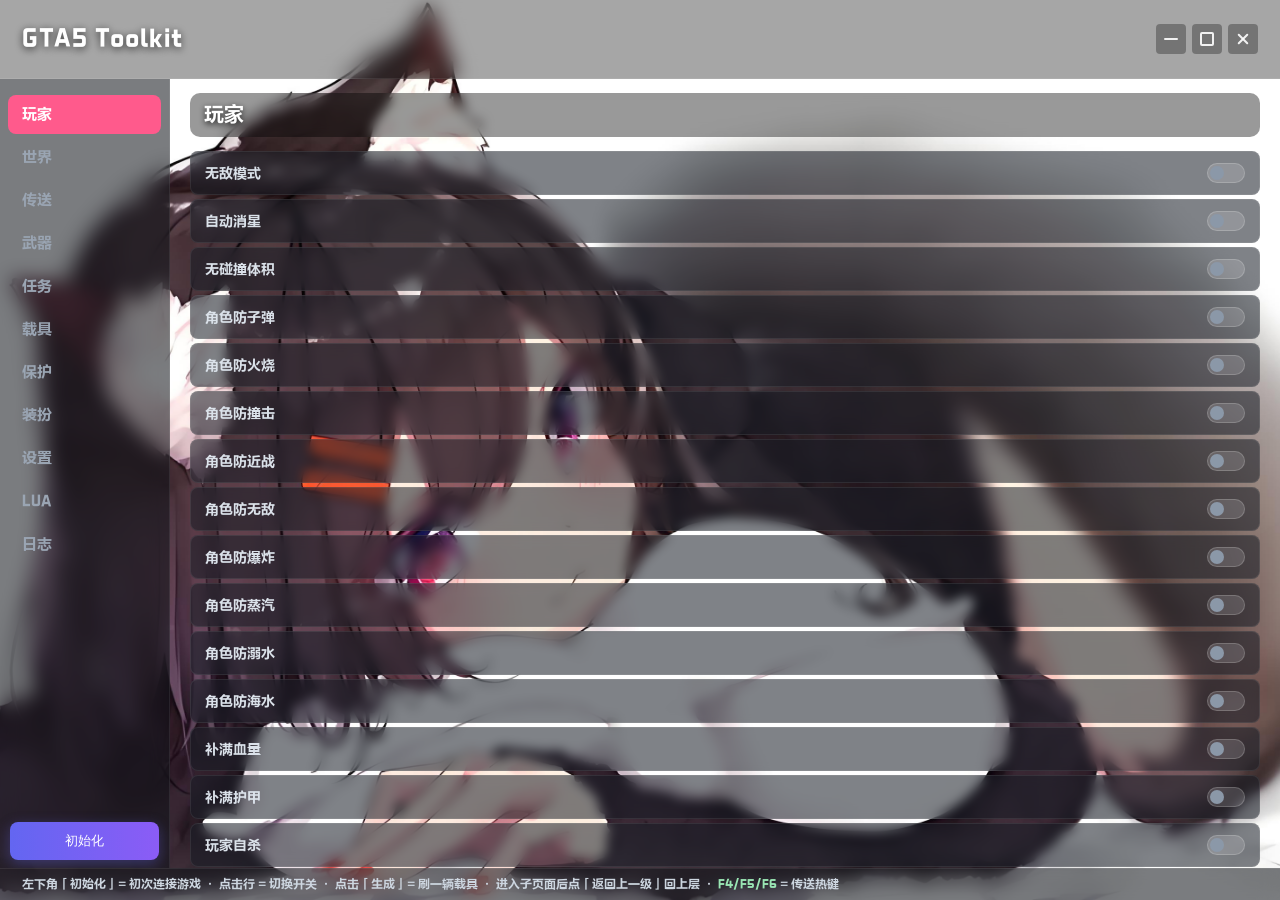
<file: index.html>
<!DOCTYPE html>
<html lang="zh-CN">
<head>
<meta charset="UTF-8">
<meta name="viewport" content="width=device-width, initial-scale=1.0">
<title>GTA5 Toolkit</title>
<style>
  /* 自定义字体：exe 同目录 font.ttf 拷入 ui/fonts/，作为 UI 主字体 */
  @font-face {
    font-family: "GTAFont";
    src: url('fonts/font.ttf') format('truetype');
    font-weight: normal;
    font-style: normal;
  }

  * { margin:0; padding:0; box-sizing:border-box; }

  /* 滚动条（WebView2 Launcher 款式：3px 细条 + 半透明白 thumb） */
  ::-webkit-scrollbar { width:3px; }
  ::-webkit-scrollbar-track { background:transparent; }
  ::-webkit-scrollbar-thumb { background:rgba(255,255,255,.15); border-radius:2px; }
  ::-webkit-scrollbar-thumb:hover { background:rgba(255,255,255,.30); }

  body {
    font-family:"GTAFont";
    background:#0d1117 url('img/bg.jpeg') center/cover no-repeat fixed;
    color:#e6edf3;
    height:100vh; overflow:hidden; user-select:none;
  }
  .app { display:flex; flex-direction:column; height:100vh; }

  /* 顶栏横幅：半透明玻璃条，透出背后的猫娘背景图 */
  .banner {
    position:relative;
    padding:24px 22px; font-size:24px; font-weight:700; letter-spacing:1px;
    background:rgba(0,0,0,.35);
    backdrop-filter:blur(10px);
    color:#fff; text-shadow:0 2px 8px rgba(0,0,0,.7);
    display:flex; align-items:center; gap:12px;
    overflow:hidden;
    border-bottom:1px solid rgba(255,255,255,.08);
  }
  .banner small { font-size:12px; font-weight:400; opacity:.9; letter-spacing:0; }

  /* 顶栏拖拽区（WebView2 原生 app-region：可拖动，按钮区 no-drag） */
  .banner { -webkit-app-region: drag; }
  .banner button, .window-controls { -webkit-app-region: no-drag; }

  /* 窗口控制按钮组（复刻 WebView2 Launcher） */
  .window-controls { display:flex; align-items:center; gap:6px; margin-left:auto; }
  .window-btn {
    width:30px; height:30px; background:rgba(0,0,0,.3); border:none; cursor:pointer;
    transition:.2s; display:flex; align-items:center; justify-content:center;
    color:rgba(255,255,255,.9); border-radius:4px; font-size:0;
  }
  .window-btn:hover { background:rgba(0,0,0,.5); }
  .window-btn.close:hover { background:#e81123; color:#fff; }
  /* 最小化 */
  .window-btn.minimize i { display:inline-block; width:14px; height:2px; background:currentColor; border-radius:1px; }
  /* 最大化 */
  .window-btn.maximize i { display:inline-block; width:14px; height:14px; border:2px solid currentColor; border-radius:2px; }
  /* 关闭 */
  .window-btn.close i { display:inline-block; width:14px; height:14px; position:relative; }
  .window-btn.close i::before, .window-btn.close i::after { content:''; position:absolute; top:50%; left:50%;
    width:14px; height:2px; background:currentColor; border-radius:1px; }
  .window-btn.close i::before { transform:translate(-50%,-50%) rotate(45deg); }
  .window-btn.close i::after { transform:translate(-50%,-50%) rotate(-45deg); }

  /* 主体：左分类 + 右选项 */
  .main { flex:1; display:flex; overflow:hidden; }

  .sidebar {
    width:170px; display:flex; flex-direction:column; background:rgba(13,17,23,.55);
    backdrop-filter:blur(10px);
    border-right:1px solid rgba(255,255,255,.08);
  }
  .sidebar-scroll { flex:1; padding:12px 8px; overflow-y:auto; }
  .cat {
    padding:10px 14px; margin:4px 0; border-radius:8px; cursor:pointer;
    font-size:15px; color:#9aa5b3; transition:.15s;
  }
  .cat:hover { background:#1c2634; color:#e6edf3; }
  .cat.active { background:#ff5a8c; color:#fff; font-weight:600; }

  .panel { flex:1; padding:14px 20px; overflow-y:auto; }
  .panel-title { font-size:20px; color:#fff; margin-bottom:14px; padding:10px 14px;
                 border-radius:10px; background:rgba(0,0,0,.40); backdrop-filter:blur(6px);
                 text-shadow:0 2px 6px rgba(0,0,0,.85); border-bottom:none; }

  /* 载具搜索栏 */
  .search-wrap { margin-bottom:12px; }
  .search-input {
    width:100%; padding:10px 14px; border-radius:8px; font-size:14px;
    background:rgba(0,0,0,.40); backdrop-filter:blur(6px);
    border:1px solid rgba(255,255,255,.14); color:#e6edf3; outline:none; transition:.15s;
  }
  .search-input::placeholder { color:#9aa5b3; }
  .search-input:focus { border-color:#ff5a8c; }

  /* 统一选项行：名字 + 右侧开关，所有行样式完全一致 */
  .option {
    display:flex; align-items:center; justify-content:space-between;
    padding:11px 14px; margin:4px 0; border-radius:8px; cursor:pointer;
    background:rgba(22,28,38,.55); border:1px solid rgba(255,255,255,.08);
    backdrop-filter:blur(6px); transition:.15s;
  }
  .option:hover { background:rgba(30,40,54,.72); border-color:rgba(255,255,255,.16); }
  .option .name { font-size:14px; color:#dbe2ea; }

  /* 返回上一级条 */
  .backbar {
    display:flex; align-items:center; gap:8px;
    padding:9px 14px; margin-bottom:10px; border-radius:8px; cursor:pointer;
    background:rgba(255,255,255,.06); border:1px solid rgba(255,255,255,.10);
    color:#9ae6b4; font-size:13px; transition:.15s;
  }
  .backbar:hover { background:rgba(255,255,255,.12); color:#fff; }

  /* 子菜单入口右箭头 */
  .chev { color:#7a5aff; font-size:16px; font-weight:700; flex:none; }

  /* 生成按钮（每次点击刷一辆） */
  .spawn-btn {
    flex:none; padding:5px 14px; border-radius:6px; font-size:12px; cursor:pointer;
    background:linear-gradient(90deg,#22c55e,#16a34a); color:#fff; border:none; transition:.15s;
  }
  .spawn-btn:hover { filter:brightness(1.1); }

  /* 生成按钮点击反馈动画 */
  .spawn-btn.spawned { animation:spawnPop .45s ease; background:linear-gradient(90deg,#22c55e,#15803d); }
  @keyframes spawnPop {
    0%   { transform:scale(1); }
    40%  { transform:scale(1.18); box-shadow:0 0 14px rgba(34,197,94,.85); }
    70%  { transform:scale(.96); }
    100% { transform:scale(1); }
  }

  /* 开关（iOS 样式） */
  .switch { position:relative; width:38px; height:20px; flex:none; }
  .switch input { display:none; }
  .switch .slider {
    position:absolute; inset:0; border-radius:20px; cursor:pointer;
    background:rgba(255,255,255,.15); border:1px solid rgba(255,255,255,.18);
    transition:.2s;
  }
  .switch .slider::before {
    content:''; position:absolute; width:14px; height:14px; left:2px; top:2px;
    border-radius:50%; background:#8b98a8; transition:.2s;
  }
  .switch input:checked + .slider { background:#22c55e; border-color:#22c55e; }
  .switch input:checked + .slider::before { transform:translateX(18px); background:#fff; }

  /* 底部提示条 */
  .footer { padding:8px 22px; font-size:12px; color:#cdd6e0; background:rgba(13,17,23,.55); backdrop-filter:blur(10px); border-top:1px solid rgba(255,255,255,.08); }
  .footer .cmd { color:#9ae6b4; }

  /* 初始化按钮（侧边栏底部，启动时不再自动初始化，由用户点击触发） */
  .init-btn {
    margin:8px 10px; padding:10px 14px; border-radius:8px; font-size:13px; cursor:pointer;
    background:linear-gradient(90deg,#6366f1,#8b5cf6); color:#fff; border:none; transition:.18s;
    white-space:nowrap; box-shadow:0 4px 14px rgba(99,102,241,.35); flex:none;
  }
  .init-btn:hover { filter:brightness(1.12); }
  .init-btn:active { transform:scale(.96); }
  .init-btn.busy { background:linear-gradient(90deg,#f59e0b,#f97316); animation:initPulse 1.1s ease infinite; }
  .init-btn.ok   { background:linear-gradient(90deg,#22c55e,#16a34a); }
  .init-btn.fail { background:linear-gradient(90deg,#ef4444,#dc2626); }
  @keyframes initPulse {
    0%,100% { box-shadow:0 0 0 0 rgba(245,158,11,.50); }
    50%     { box-shadow:0 0 0 8px rgba(245,158,11,0); }
  }
</style>
</head>
<body>
<div class="app">
  <div class="banner" id="topBar">
    <span class="bt">GTA5 Toolkit</span> <small> </small>
    <div class="window-controls">
      <button class="window-btn minimize" id="minimizeBtn"><i></i></button>
      <button class="window-btn maximize" id="maximizeBtn"><i></i></button>
      <button class="window-btn close" id="closeBtn"><i></i></button>
    </div>
  </div>

  <div class="main">
    <div class="sidebar" id="sidebar">
      <div class="sidebar-scroll" id="sidebarScroll"></div>
      <button class="init-btn" id="initBtn">初始化</button>
    </div>
    <div class="panel" id="panel">
      <div class="panel-title" id="panelTitle">玩家</div>
      <div class="search-wrap" id="searchWrap" style="display:none;">
        <input class="search-input" id="searchInput" placeholder="搜索载具…（支持中文名 / 车型）">
      </div>
      <div id="optionList"></div>
    </div>
  </div>

  <div class="footer">
    左下角「初始化」= 初次连接游戏 · 点击行 = 切换开关 · 点击「生成」= 刷一辆载具 · 进入子页面后点「返回上一级」回上层 · <span class="cmd">F4/F5/F6</span> = 传送热键
  </div>
</div>

<script src="js/vehicles.js"></script>
<script>
// ============ 数据模型（与 C++ MenuItems.h 对齐） ============
// 这里t只用于JS内部判断是否是"子菜单导航"，不显示在界面上
// 循环/执行/开关的区别一律交给 C++ 处理，HTML 只管一个开关
const CATEGORIES = [
  { id:"player", name:"玩家", items:[
    {n:"无敌模式"},{n:"自动消星"},{n:"无碰撞体积"},
    {n:"角色防子弹"},{n:"角色防火烧"},{n:"角色防撞击"},{n:"角色防近战"},
    {n:"角色防无敌"},{n:"角色防爆炸"},{n:"角色防蒸汽"},{n:"角色防溺水"},{n:"角色防海水"},
    {n:"补满血量"},{n:"补满护甲"},{n:"玩家自杀"},{n:"雷达影踪"},{n:"无布娃娃"},{n:"角色隐形"},{n:"消除星星"},
  ]},
  { id:"world", name:"世界", items:[] },
  { id:"teleport", name:"传送", items:[
    {n:"【F4】坐标向前微调"},{n:"【F5】传送至导航点"},{n:"【F6】传送至目标点"},
  ]},
  { id:"weapon", name:"武器", items:[ {n:"无限弹药"} ]},
  { id:"mission", name:"任务", items:[ {n:"跳过任务"} ]},
  { id:"vehicle", name:"载具", items:[
    {n:"载具设置",sub:true},{n:"小型汽车",sub:true},{n:"轿车",sub:true},{n:"SUV",sub:true},{n:"轿跑车",sub:true},
    {n:"肌肉车",sub:true},{n:"经典跑车",sub:true},{n:"跑车",sub:true},{n:"超级跑车",sub:true},
    {n:"摩托车",sub:true},{n:"越野车",sub:true},{n:"工业用车",sub:true},{n:"公共事业用车",sub:true},
    {n:"厢型车",sub:true},{n:"自行车",sub:true},{n:"船",sub:true},{n:"直升机",sub:true},{n:"飞机",sub:true},
    {n:"服务用车",sub:true},{n:"特种车",sub:true},{n:"军用车",sub:true},{n:"商用车",sub:true},
    {n:"火车",sub:true},{n:"开轮式",sub:true},
  ]},
  { id:"protect", name:"保护", items:[ {n:"防弹"} ]},
  { id:"outfit", name:"装扮", items:[ {n:"更换装扮"} ]},
  { id:"setting", name:"设置", items:[ {n:"显示FPS"} ]},
  { id:"lua", name:"LUA", items:[ {n:"LUA脚本"} ]},
  { id:"log", name:"日志", items:[] },
];

// 车型数据从 vehicles.js 加载（由 VehicleHashData.h 自动生成）
// 全局 VEHICLE_DATA：23 分类，每项含 name + vehicles[{n:显示名, m:模型, mods:49项改装}]

const state = {}; // "catId:idx" -> true/false
CATEGORIES.forEach(c => c.items.forEach((it,i)=> state[c.id+":"+i]=false));

let currentCat = 0;
let subPath = null; // {classIdx}
let searchQuery = "";
let scrollStack = []; // 记录进入二级菜单前的滚动位置
const g_logs = [];   // 后端日志数组（「日志」分类显示）

// ============ 渲染 ============
function renderSidebar(){
  const sb=document.getElementById("sidebarScroll"); sb.innerHTML="";
  CATEGORIES.forEach((c,i)=>{
    const d=document.createElement("div");
    d.className="cat"+(i===currentCat?" active":""); d.textContent=c.name;
    d.onclick=()=>{ currentCat=i; subPath=null; scrollStack=[]; renderAll(); scrollPanel(0); };
    sb.appendChild(d);
  });
}

// 生成一个统一开关行
function makeSwitchRow(cat, idx, name){
  const row=document.createElement("div");
  row.className="option";
  const key=cat+":"+idx;
  const on=!!state[key];
  row.innerHTML = '<span class="name">'+name+'</span>'+
    '<label class="switch"><input type="checkbox"'+(on?' checked':'')+'><span class="slider"></span></label>';
  const cb=row.querySelector("input");
  row.onclick=(e)=>{ e.preventDefault(); cb.checked=!cb.checked; state[key]=cb.checked; send("command",{category:cat,option:idx,state:cb.checked}); };
  cb.onchange=()=>{ state[key]=cb.checked; send("command",{category:cat,option:idx,state:cb.checked}); };
  return row;
}

// ---- 模糊匹配：忽略空格/大小写/符号，支持子串+子序列+罗马数字 ----
function normText(s){
  let t=String(s).toLowerCase();
  // 独立罗马数字词 → 数字（mk ii -> mk 2）
  t=t.replace(/(?<![a-z])viii(?![a-z])/g,'8')
     .replace(/(?<![a-z])vii(?![a-z])/g,'7')
     .replace(/(?<![a-z])iii(?![a-z])/g,'3')
     .replace(/(?<![a-z])ii(?![a-z])/g,'2')
     .replace(/(?<![a-z])iv(?![a-z])/g,'4')
     .replace(/(?<![a-z])vi(?![a-z])/g,'6')
     .replace(/(?<![a-z])ix(?![a-z])/g,'9')
     .replace(/(?<![a-z])i(?![a-z])/g,'1')
     .replace(/(?<![a-z])v(?![a-z])/g,'5')
     .replace(/(?<![a-z])x(?![a-z])/g,'10');
  // 去空格/符号，保留数字/字母/中文
  return t.replace(/[^a-z0-9\u4e00-\u9fff]+/g,'');
}
function isSubseq(q,t){
  let i=0;
  for(let j=0;j<t.length && i<q.length;j++){ if(t[j]===q[i]) i++; }
  return i===q.length;
}
function fuzzyMatch(name, model, query){
  const q=normText(query); if(!q) return true;
  const n=normText(name), m=normText(model);
  // 子串（忽略空格/大小写/符号后）
  if (n.includes(q) || m.includes(q)) return true;
  // 子序列容错（仅查询词 >=3 字符时用，避免短词刷屏）
  if (q.length>=3 && (isSubseq(q,n) || isSubseq(q,m))) return true;
  return false;
}

function renderPanel(){
  const cat=CATEGORIES[currentCat];
  const title=document.getElementById("panelTitle");
  const list=document.getElementById("optionList");
  const searchWrap=document.getElementById("searchWrap");
  list.innerHTML="";

  // 搜索栏：仅在「载具」分类顶层显示
  const showSearch = (cat.id==="vehicle" && subPath==null);
  if (searchWrap) searchWrap.style.display = showSearch ? "block" : "none";

  // 子页面显示「返回上一级」
  if (subPath != null){
    const back=document.createElement("div");
    back.className="backbar";
    back.innerHTML='<span>&#8249;</span> 返回上一级';
    back.onclick=()=>{ subPath=null; renderAll(); scrollPanel(scrollStack.length ? scrollStack.pop() : 0); };
    list.appendChild(back);
  }

  // 载具 → 车型列表（每行一个「生成」按钮）
  if (cat.id==="vehicle" && subPath){
    const cls=VEHICLE_DATA[subPath.classIdx];
    if (!cls){
      title.innerHTML="载具设置";
      appendEmpty(list);
      return;
    }
    title.innerHTML=cls.name;
    cls.vehicles.forEach(v=> list.appendChild(makeSpawnRow(v)));
    return;
  }

  title.innerHTML=cat.name;

  // 「日志」分类：实时显示后端日志
  if (cat.id==="log"){
    renderLogs(list);
    return;
  }

  // 载具顶层 + 有搜索词 → 全库模糊搜索结果
  if (showSearch && searchQuery.trim()!==""){
    const q=searchQuery.trim();
    const results=[];
    VEHICLE_DATA.forEach(c=> c.vehicles.forEach(v=>{
      if (fuzzyMatch(v.n, v.m, q))
        results.push({n:v.n, m:v.m, mods:v.mods});
    }));
    if (results.length===0){ appendEmpty(list); return; }
    results.forEach(v=> list.appendChild(makeSpawnRow(v)));
    return;
  }

  if (cat.items.length===0){ appendEmpty(list); return; }

  cat.items.forEach((it,i)=>{
    if (it.sub){
      // 子菜单入口：名字 + 右箭头
      const row=document.createElement("div");
      row.className="option";
      row.innerHTML='<span class="name">'+it.n+'</span><span class="chev">&#8250;</span>';
      row.onclick=(e)=>{ e.preventDefault(); scrollStack.push(getPanelScroll()); const classIdx=i-1; subPath={classIdx}; renderAll(); scrollPanel(0); };
      list.appendChild(row);
    } else {
      list.appendChild( makeSwitchRow(cat.id, i, it.n) );
    }
  });
}

function appendEmpty(list){
  const d=document.createElement("div");
  d.style.color="#8b98a8"; d.style.padding="20px 0";
  d.textContent="（该分类暂无功能项）";
  list.appendChild(d);
}

// 「日志」分类：逐行显示后端日志
function renderLogs(list){
  // 空日志：不显示任何提示，直接留白
  if (g_logs.length===0){ return; }
  const pre=document.createElement("div");
  pre.style.cssText="white-space:pre-wrap; word-break:break-all; font-family:'GTAFont'; font-size:12px; line-height:1.5; color:#9ae6b4; padding:10px; background:rgba(0,0,0,.35); border-radius:8px; border:1px solid rgba(255,255,255,.08);";
  pre.textContent=g_logs.join("\n");
  list.appendChild(pre);
}

// 生成按钮点击反馈：弹出动画 + 变「✓ 已生成」，700ms 后恢复
function spawnFeedback(btn){
  if (btn.dataset.busy) return;
  btn.dataset.busy="1";
  const orig=btn.textContent;
  btn.classList.add("spawned");
  btn.textContent="✓ 已生成";
  setTimeout(()=>{ btn.classList.remove("spawned"); btn.textContent=orig; delete btn.dataset.busy; }, 700);
}

// 生成行（名字 + 生成按钮）；供车型列表和搜索结果复用
function makeSpawnRow(v){
  const row=document.createElement("div");
  row.className="option";
  row.innerHTML='<span class="name">'+v.n+'</span><button class="spawn-btn">生成</button>';
  const btn=row.querySelector(".spawn-btn");
  const fire=(e)=>{ e.preventDefault(); spawnFeedback(btn); send("spawnVehicle",{model:v.m,mods:v.mods}); };
  row.onclick=fire;
  btn.onclick=(e)=>{ e.stopPropagation(); fire(e); };
  return row;
}

function getPanelScroll(){ const p=document.querySelector('.panel'); return p ? p.scrollTop : 0; }
function scrollPanel(top){ const p=document.querySelector('.panel'); if(p) p.scrollTop=top; }

// ============ 窗口控制按钮 + 顶栏拖拽（复刻 WebView2 Launcher） ============
['minimizeBtn','maximizeBtn','closeBtn'].forEach(id=>{
  const btn=document.getElementById(id);
  if (!btn) return;
  btn.addEventListener('click', ()=>{
    const action = id==='minimizeBtn' ? 'minimize' : (id==='maximizeBtn' ? 'maximize' : 'close');
    send('windowControl', { action });
  });
});

const topBar=document.getElementById('topBar');
if (topBar){
  topBar.addEventListener('mousedown', (e)=>{
    if (e.button!==0) return;
    if (e.target.closest('button')) return;  // 按钮不触发拖拽
    send('windowControl', { action:'move' });
    e.preventDefault();
  });
  topBar.addEventListener('dblclick', (e)=>{
    if (e.target.closest('button')) return;
    send('windowControl', { action:'maximize' });  // C++ maximize 自带切换
    e.preventDefault();
  });
}

function renderAll(){ renderSidebar(); renderPanel(); }

// ============ WebView2 桥接 ============
function send(cmd, payload){
  const msg={ cmd, payload };
  if (window.chrome && window.chrome.webview && window.chrome.webview.postMessage){
    window.chrome.webview.postMessage(JSON.stringify(msg));
  } else {
    console.log("[bridge]", JSON.stringify(msg));
  }
}

// ============ 初始化按钮 ============
// 原 C++ 是启动就自动初始化；现在改成由用户点击触发，点击后向后端发 {cmd:"init"}
let initState = "idle";  // idle | init | ok | fail
const initBtn = document.getElementById("initBtn");
function setInitBtn(label, cls){
  if (!initBtn) return;
  initBtn.textContent = label;
  initBtn.className = "init-btn" + (cls ? " "+cls : "");
}
function doInit(){
  if (initState === "init") return;  // 防止重复触发
  initState = "init";
  setInitBtn("初始化中…", "busy");
  send("init", {});
  // 真正等待后端 initResult；若超时仍未收到回应，兜底为失败（不乐观抢答成成功）
  setTimeout(()=>{
    if (initState === "init"){ initState = "fail"; setInitBtn("初始化失败", "fail"); }
  }, 5000);
}
if (initBtn) initBtn.addEventListener("click", doInit);

// 监听后端下发的初始化结果（后端写完 initResult 后生效）
function onBackendMessage(raw){
  let msg;
  try{
    if (typeof raw === "string") msg = JSON.parse(raw);
    else if (raw && raw.data != null) msg = typeof raw.data === "string" ? JSON.parse(raw.data) : raw.data;
    else msg = raw;
  }catch(err){ return; }
  if (msg && msg.cmd === "initResult"){
    const ok = !!(msg.payload && msg.payload.ok);
    initState = ok ? "ok" : "fail";
    setInitBtn(ok ? "✓ 已初始化" : "初始化失败", ok ? "ok" : "fail");
  }
  if (msg && msg.cmd === "log"){
    const text = (msg.payload && msg.payload.text) || "";
    g_logs.push(text);
    // 当前在「日志」分类时实时刷新，否则切到日志分类时一次性显示
    if (CATEGORIES[currentCat] && CATEGORIES[currentCat].id === "log"){
      const list=document.getElementById("optionList");
      if (list) renderLogs(list);
    }
  }
}
if (window.chrome && window.chrome.webview && window.chrome.webview.addEventListener){
  window.chrome.webview.addEventListener("message", onBackendMessage);
}
// 纯浏览器预览/调试：允许通过 window.postMessage 模拟后端消息（生产 WebView2 不受影响）
window.addEventListener("message", (e)=>onBackendMessage(e.data));

// 搜索框输入 → 实时过滤
const searchInput=document.getElementById("searchInput");
if (searchInput){
  searchInput.addEventListener("input", ()=>{ searchQuery=searchInput.value; renderPanel(); scrollPanel(0); });
}

renderAll();
console.log("[ui ready] GTA5 Toolkit HTML UI");
</script>
</body>
</html>
</file>
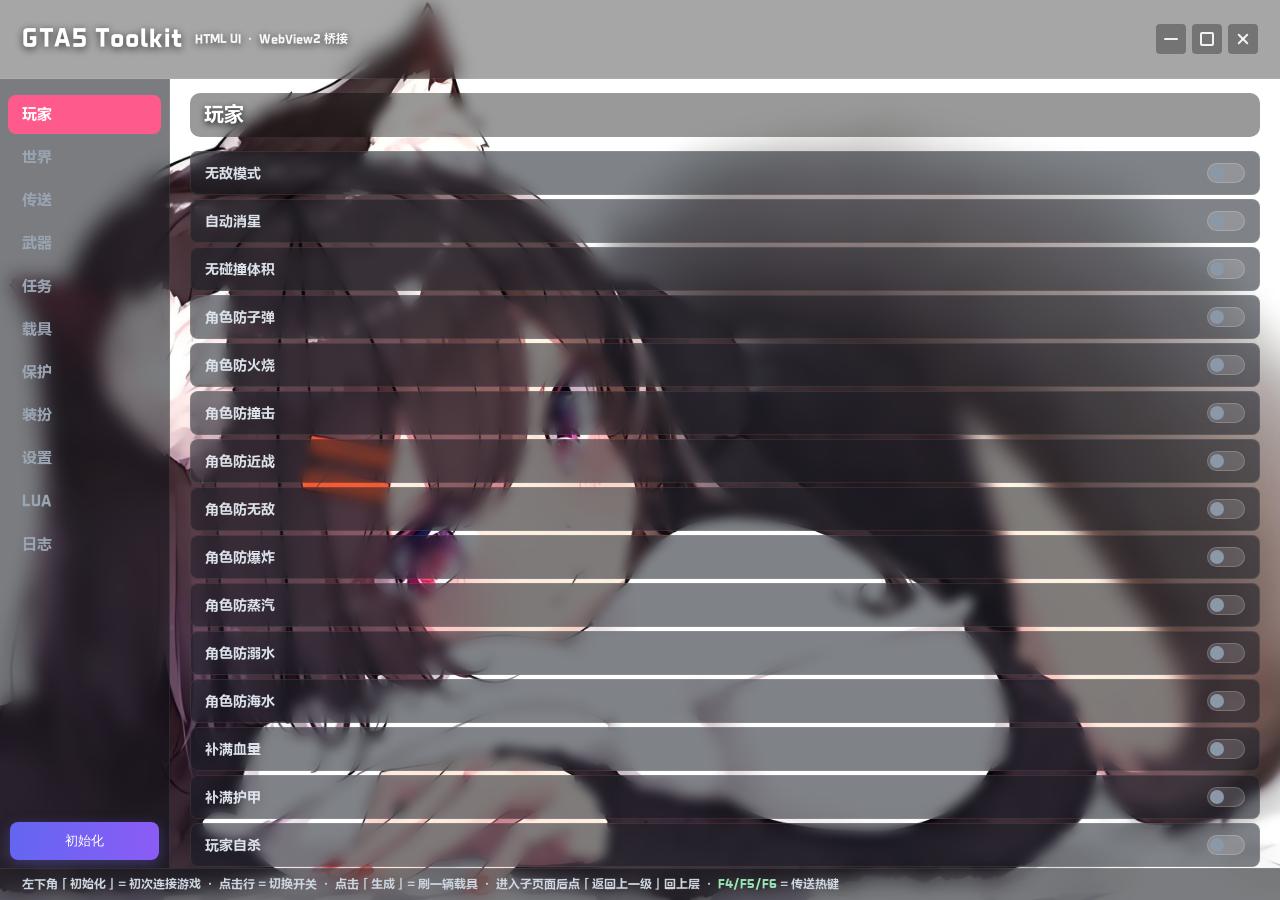
<file: menu.html>
<!DOCTYPE html>
<html lang="zh-CN">
<head>
<meta charset="UTF-8">
<meta name="viewport" content="width=device-width, initial-scale=1.0">
<title>GTA5 Toolkit</title>
<style>
  /* 自定义字体：exe 同目录 font.ttf 拷入 ui/fonts/，作为 UI 主字体 */
  @font-face {
    font-family: "GTAFont";
    src: url('fonts/font.ttf') format('truetype');
    font-weight: normal;
    font-style: normal;
  }

  * { margin:0; padding:0; box-sizing:border-box; }

  /* 滚动条（WebView2 Launcher 款式：3px 细条 + 半透明白 thumb） */
  ::-webkit-scrollbar { width:3px; }
  ::-webkit-scrollbar-track { background:transparent; }
  ::-webkit-scrollbar-thumb { background:rgba(255,255,255,.15); border-radius:2px; }
  ::-webkit-scrollbar-thumb:hover { background:rgba(255,255,255,.30); }

  body {
    font-family:"GTAFont", "Microsoft YaHei", "Segoe UI", sans-serif;
    background:#0d1117 url('img/bg.jpeg') center/cover no-repeat fixed;
    color:#e6edf3;
    height:100vh; overflow:hidden; user-select:none;
  }
  .app { display:flex; flex-direction:column; height:100vh; }

  /* 顶栏横幅：半透明玻璃条，透出背后的猫娘背景图 */
  .banner {
    position:relative;
    padding:24px 22px; font-size:24px; font-weight:700; letter-spacing:1px;
    background:rgba(0,0,0,.35);
    backdrop-filter:blur(10px);
    color:#fff; text-shadow:0 2px 8px rgba(0,0,0,.7);
    display:flex; align-items:center; gap:12px;
    overflow:hidden;
    border-bottom:1px solid rgba(255,255,255,.08);
  }
  .banner small { font-size:12px; font-weight:400; opacity:.9; letter-spacing:0; }

  /* 顶栏拖拽区（WebView2 原生 app-region：可拖动，按钮区 no-drag） */
  .banner { -webkit-app-region: drag; }
  .banner button, .window-controls { -webkit-app-region: no-drag; }

  /* 窗口控制按钮组（复刻 WebView2 Launcher） */
  .window-controls { display:flex; align-items:center; gap:6px; margin-left:auto; }
  .window-btn {
    width:30px; height:30px; background:rgba(0,0,0,.3); border:none; cursor:pointer;
    transition:.2s; display:flex; align-items:center; justify-content:center;
    color:rgba(255,255,255,.9); border-radius:4px; font-size:0;
  }
  .window-btn:hover { background:rgba(0,0,0,.5); }
  .window-btn.close:hover { background:#e81123; color:#fff; }
  /* 最小化 */
  .window-btn.minimize i { display:inline-block; width:14px; height:2px; background:currentColor; border-radius:1px; }
  /* 最大化 */
  .window-btn.maximize i { display:inline-block; width:14px; height:14px; border:2px solid currentColor; border-radius:2px; }
  /* 关闭 */
  .window-btn.close i { display:inline-block; width:14px; height:14px; position:relative; }
  .window-btn.close i::before, .window-btn.close i::after { content:''; position:absolute; top:50%; left:50%;
    width:14px; height:2px; background:currentColor; border-radius:1px; }
  .window-btn.close i::before { transform:translate(-50%,-50%) rotate(45deg); }
  .window-btn.close i::after { transform:translate(-50%,-50%) rotate(-45deg); }

  /* 主体：左分类 + 右选项 */
  .main { flex:1; display:flex; overflow:hidden; }

  .sidebar {
    width:170px; display:flex; flex-direction:column; background:rgba(13,17,23,.55);
    backdrop-filter:blur(10px);
    border-right:1px solid rgba(255,255,255,.08);
  }
  .sidebar-scroll { flex:1; padding:12px 8px; overflow-y:auto; }
  .cat {
    padding:10px 14px; margin:4px 0; border-radius:8px; cursor:pointer;
    font-size:15px; color:#9aa5b3; transition:.15s;
  }
  .cat:hover { background:#1c2634; color:#e6edf3; }
  .cat.active { background:#ff5a8c; color:#fff; font-weight:600; }

  .panel { flex:1; padding:14px 20px; overflow-y:auto; }
  .panel-title { font-size:20px; color:#fff; margin-bottom:14px; padding:10px 14px;
                 border-radius:10px; background:rgba(0,0,0,.40); backdrop-filter:blur(6px);
                 text-shadow:0 2px 6px rgba(0,0,0,.85); border-bottom:none; }

  /* 载具搜索栏 */
  .search-wrap { margin-bottom:12px; }
  .search-input {
    width:100%; padding:10px 14px; border-radius:8px; font-size:14px;
    background:rgba(0,0,0,.40); backdrop-filter:blur(6px);
    border:1px solid rgba(255,255,255,.14); color:#e6edf3; outline:none; transition:.15s;
  }
  .search-input::placeholder { color:#9aa5b3; }
  .search-input:focus { border-color:#ff5a8c; }

  /* 统一选项行：名字 + 右侧开关，所有行样式完全一致 */
  .option {
    display:flex; align-items:center; justify-content:space-between;
    padding:11px 14px; margin:4px 0; border-radius:8px; cursor:pointer;
    background:rgba(22,28,38,.55); border:1px solid rgba(255,255,255,.08);
    backdrop-filter:blur(6px); transition:.15s;
  }
  .option:hover { background:rgba(30,40,54,.72); border-color:rgba(255,255,255,.16); }
  .option .name { font-size:14px; color:#dbe2ea; }

  /* 返回上一级条 */
  .backbar {
    display:flex; align-items:center; gap:8px;
    padding:9px 14px; margin-bottom:10px; border-radius:8px; cursor:pointer;
    background:rgba(255,255,255,.06); border:1px solid rgba(255,255,255,.10);
    color:#9ae6b4; font-size:13px; transition:.15s;
  }
  .backbar:hover { background:rgba(255,255,255,.12); color:#fff; }

  /* 子菜单入口右箭头 */
  .chev { color:#7a5aff; font-size:16px; font-weight:700; flex:none; }

  /* 生成按钮（每次点击刷一辆） */
  .spawn-btn {
    flex:none; padding:5px 14px; border-radius:6px; font-size:12px; cursor:pointer;
    background:linear-gradient(90deg,#22c55e,#16a34a); color:#fff; border:none; transition:.15s;
  }
  .spawn-btn:hover { filter:brightness(1.1); }

  /* 生成按钮点击反馈动画 */
  .spawn-btn.spawned { animation:spawnPop .45s ease; background:linear-gradient(90deg,#22c55e,#15803d); }
  @keyframes spawnPop {
    0%   { transform:scale(1); }
    40%  { transform:scale(1.18); box-shadow:0 0 14px rgba(34,197,94,.85); }
    70%  { transform:scale(.96); }
    100% { transform:scale(1); }
  }

  /* 开关（iOS 样式） */
  .switch { position:relative; width:38px; height:20px; flex:none; }
  .switch input { display:none; }
  .switch .slider {
    position:absolute; inset:0; border-radius:20px; cursor:pointer;
    background:rgba(255,255,255,.15); border:1px solid rgba(255,255,255,.18);
    transition:.2s;
  }
  .switch .slider::before {
    content:''; position:absolute; width:14px; height:14px; left:2px; top:2px;
    border-radius:50%; background:#8b98a8; transition:.2s;
  }
  .switch input:checked + .slider { background:#22c55e; border-color:#22c55e; }
  .switch input:checked + .slider::before { transform:translateX(18px); background:#fff; }

  /* 底部提示条 */
  .footer { padding:8px 22px; font-size:12px; color:#cdd6e0; background:rgba(13,17,23,.55); backdrop-filter:blur(10px); border-top:1px solid rgba(255,255,255,.08); }
  .footer .cmd { color:#9ae6b4; }

  /* 初始化按钮（侧边栏底部，启动时不再自动初始化，由用户点击触发） */
  .init-btn {
    margin:8px 10px; padding:10px 14px; border-radius:8px; font-size:13px; cursor:pointer;
    background:linear-gradient(90deg,#6366f1,#8b5cf6); color:#fff; border:none; transition:.18s;
    white-space:nowrap; box-shadow:0 4px 14px rgba(99,102,241,.35); flex:none;
  }
  .init-btn:hover { filter:brightness(1.12); }
  .init-btn:active { transform:scale(.96); }
  .init-btn.busy { background:linear-gradient(90deg,#f59e0b,#f97316); animation:initPulse 1.1s ease infinite; }
  .init-btn.ok   { background:linear-gradient(90deg,#22c55e,#16a34a); }
  .init-btn.fail { background:linear-gradient(90deg,#ef4444,#dc2626); }
  @keyframes initPulse {
    0%,100% { box-shadow:0 0 0 0 rgba(245,158,11,.50); }
    50%     { box-shadow:0 0 0 8px rgba(245,158,11,0); }
  }
</style>
</head>
<body>
<div class="app">
  <div class="banner" id="topBar">
    <span class="bt">GTA5 Toolkit</span> <small>HTML UI · WebView2 桥接</small>
    <div class="window-controls">
      <button class="window-btn minimize" id="minimizeBtn"><i></i></button>
      <button class="window-btn maximize" id="maximizeBtn"><i></i></button>
      <button class="window-btn close" id="closeBtn"><i></i></button>
    </div>
  </div>

  <div class="main">
    <div class="sidebar" id="sidebar">
      <div class="sidebar-scroll" id="sidebarScroll"></div>
      <button class="init-btn" id="initBtn">初始化</button>
    </div>
    <div class="panel" id="panel">
      <div class="panel-title" id="panelTitle">玩家</div>
      <div class="search-wrap" id="searchWrap" style="display:none;">
        <input class="search-input" id="searchInput" placeholder="搜索载具…（支持中文名 / 车型）">
      </div>
      <div id="optionList"></div>
    </div>
  </div>

  <div class="footer">
    左下角「初始化」= 初次连接游戏 · 点击行 = 切换开关 · 点击「生成」= 刷一辆载具 · 进入子页面后点「返回上一级」回上层 · <span class="cmd">F4/F5/F6</span> = 传送热键
  </div>
</div>

<script src="js/vehicles.js"></script>
<script>
// ============ 数据模型（与 C++ MenuItems.h 对齐） ============
// 这里t只用于JS内部判断是否是"子菜单导航"，不显示在界面上
// 循环/执行/开关的区别一律交给 C++ 处理，HTML 只管一个开关
const CATEGORIES = [
  { id:"player", name:"玩家", items:[
    {n:"无敌模式"},{n:"自动消星"},{n:"无碰撞体积"},
    {n:"角色防子弹"},{n:"角色防火烧"},{n:"角色防撞击"},{n:"角色防近战"},
    {n:"角色防无敌"},{n:"角色防爆炸"},{n:"角色防蒸汽"},{n:"角色防溺水"},{n:"角色防海水"},
    {n:"补满血量"},{n:"补满护甲"},{n:"玩家自杀"},{n:"雷达影踪"},{n:"无布娃娃"},{n:"角色隐形"},{n:"消除星星"},
  ]},
  { id:"world", name:"世界", items:[] },
  { id:"teleport", name:"传送", items:[
    {n:"【F4】坐标向前微调"},{n:"【F5】传送至导航点"},{n:"【F6】传送至目标点"},
  ]},
  { id:"weapon", name:"武器", items:[ {n:"无限弹药"} ]},
  { id:"mission", name:"任务", items:[ {n:"跳过任务"} ]},
  { id:"vehicle", name:"载具", items:[
    {n:"载具设置",sub:true},{n:"小型汽车",sub:true},{n:"轿车",sub:true},{n:"SUV",sub:true},{n:"轿跑车",sub:true},
    {n:"肌肉车",sub:true},{n:"经典跑车",sub:true},{n:"跑车",sub:true},{n:"超级跑车",sub:true},
    {n:"摩托车",sub:true},{n:"越野车",sub:true},{n:"工业用车",sub:true},{n:"公共事业用车",sub:true},
    {n:"厢型车",sub:true},{n:"自行车",sub:true},{n:"船",sub:true},{n:"直升机",sub:true},{n:"飞机",sub:true},
    {n:"服务用车",sub:true},{n:"特种车",sub:true},{n:"军用车",sub:true},{n:"商用车",sub:true},
    {n:"火车",sub:true},{n:"开轮式",sub:true},
  ]},
  { id:"protect", name:"保护", items:[ {n:"防弹"} ]},
  { id:"outfit", name:"装扮", items:[ {n:"更换装扮"} ]},
  { id:"setting", name:"设置", items:[ {n:"显示FPS"} ]},
  { id:"lua", name:"LUA", items:[ {n:"LUA脚本"} ]},
  { id:"log", name:"日志", items:[] },
];

// 车型数据从 vehicles.js 加载（由 VehicleHashData.h 自动生成）
// 全局 VEHICLE_DATA：23 分类，每项含 name + vehicles[{n:显示名, m:模型, mods:49项改装}]

const state = {}; // "catId:idx" -> true/false
CATEGORIES.forEach(c => c.items.forEach((it,i)=> state[c.id+":"+i]=false));

let currentCat = 0;
let subPath = null; // {classIdx}
let searchQuery = "";
let scrollStack = []; // 记录进入二级菜单前的滚动位置
const g_logs = [];   // 后端日志数组（「日志」分类显示）

// ============ 渲染 ============
function renderSidebar(){
  const sb=document.getElementById("sidebarScroll"); sb.innerHTML="";
  CATEGORIES.forEach((c,i)=>{
    const d=document.createElement("div");
    d.className="cat"+(i===currentCat?" active":""); d.textContent=c.name;
    d.onclick=()=>{ currentCat=i; subPath=null; scrollStack=[]; renderAll(); scrollPanel(0); };
    sb.appendChild(d);
  });
}

// 生成一个统一开关行
function makeSwitchRow(cat, idx, name){
  const row=document.createElement("div");
  row.className="option";
  const key=cat+":"+idx;
  const on=!!state[key];
  row.innerHTML = '<span class="name">'+name+'</span>'+
    '<label class="switch"><input type="checkbox"'+(on?' checked':'')+'><span class="slider"></span></label>';
  const cb=row.querySelector("input");
  row.onclick=(e)=>{ e.preventDefault(); cb.checked=!cb.checked; state[key]=cb.checked; send("command",{category:cat,option:idx,state:cb.checked}); };
  cb.onchange=()=>{ state[key]=cb.checked; send("command",{category:cat,option:idx,state:cb.checked}); };
  return row;
}

// ---- 模糊匹配：忽略空格/大小写/符号，支持子串+子序列+罗马数字 ----
function normText(s){
  let t=String(s).toLowerCase();
  // 独立罗马数字词 → 数字（mk ii -> mk 2）
  t=t.replace(/(?<![a-z])viii(?![a-z])/g,'8')
     .replace(/(?<![a-z])vii(?![a-z])/g,'7')
     .replace(/(?<![a-z])iii(?![a-z])/g,'3')
     .replace(/(?<![a-z])ii(?![a-z])/g,'2')
     .replace(/(?<![a-z])iv(?![a-z])/g,'4')
     .replace(/(?<![a-z])vi(?![a-z])/g,'6')
     .replace(/(?<![a-z])ix(?![a-z])/g,'9')
     .replace(/(?<![a-z])i(?![a-z])/g,'1')
     .replace(/(?<![a-z])v(?![a-z])/g,'5')
     .replace(/(?<![a-z])x(?![a-z])/g,'10');
  // 去空格/符号，保留数字/字母/中文
  return t.replace(/[^a-z0-9\u4e00-\u9fff]+/g,'');
}
function isSubseq(q,t){
  let i=0;
  for(let j=0;j<t.length && i<q.length;j++){ if(t[j]===q[i]) i++; }
  return i===q.length;
}
function fuzzyMatch(name, model, query){
  const q=normText(query); if(!q) return true;
  const n=normText(name), m=normText(model);
  // 子串（忽略空格/大小写/符号后）
  if (n.includes(q) || m.includes(q)) return true;
  // 子序列容错（仅查询词 >=3 字符时用，避免短词刷屏）
  if (q.length>=3 && (isSubseq(q,n) || isSubseq(q,m))) return true;
  return false;
}

function renderPanel(){
  const cat=CATEGORIES[currentCat];
  const title=document.getElementById("panelTitle");
  const list=document.getElementById("optionList");
  const searchWrap=document.getElementById("searchWrap");
  list.innerHTML="";

  // 搜索栏：仅在「载具」分类顶层显示
  const showSearch = (cat.id==="vehicle" && subPath==null);
  if (searchWrap) searchWrap.style.display = showSearch ? "block" : "none";

  // 子页面显示「返回上一级」
  if (subPath != null){
    const back=document.createElement("div");
    back.className="backbar";
    back.innerHTML='<span>&#8249;</span> 返回上一级';
    back.onclick=()=>{ subPath=null; renderAll(); scrollPanel(scrollStack.length ? scrollStack.pop() : 0); };
    list.appendChild(back);
  }

  // 载具 → 车型列表（每行一个「生成」按钮）
  if (cat.id==="vehicle" && subPath){
    const cls=VEHICLE_DATA[subPath.classIdx];
    if (!cls){
      title.innerHTML="载具设置";
      appendEmpty(list);
      return;
    }
    title.innerHTML=cls.name;
    cls.vehicles.forEach(v=> list.appendChild(makeSpawnRow(v)));
    return;
  }

  title.innerHTML=cat.name;

  // 「日志」分类：实时显示后端日志
  if (cat.id==="log"){
    renderLogs(list);
    return;
  }

  // 载具顶层 + 有搜索词 → 全库模糊搜索结果
  if (showSearch && searchQuery.trim()!==""){
    const q=searchQuery.trim();
    const results=[];
    VEHICLE_DATA.forEach(c=> c.vehicles.forEach(v=>{
      if (fuzzyMatch(v.n, v.m, q))
        results.push({n:v.n, m:v.m, mods:v.mods});
    }));
    if (results.length===0){ appendEmpty(list); return; }
    results.forEach(v=> list.appendChild(makeSpawnRow(v)));
    return;
  }

  if (cat.items.length===0){ appendEmpty(list); return; }

  cat.items.forEach((it,i)=>{
    if (it.sub){
      // 子菜单入口：名字 + 右箭头
      const row=document.createElement("div");
      row.className="option";
      row.innerHTML='<span class="name">'+it.n+'</span><span class="chev">&#8250;</span>';
      row.onclick=(e)=>{ e.preventDefault(); scrollStack.push(getPanelScroll()); const classIdx=i-1; subPath={classIdx}; renderAll(); scrollPanel(0); };
      list.appendChild(row);
    } else {
      list.appendChild( makeSwitchRow(cat.id, i, it.n) );
    }
  });
}

function appendEmpty(list){
  const d=document.createElement("div");
  d.style.color="#8b98a8"; d.style.padding="20px 0";
  d.textContent="（该分类暂无功能项）";
  list.appendChild(d);
}

// 「日志」分类：逐行显示后端日志
function renderLogs(list){
  // 空日志：不显示任何提示，直接留白
  if (g_logs.length===0){ return; }
  const pre=document.createElement("div");
  pre.style.cssText="white-space:pre-wrap; word-break:break-all; font-family:Consolas,Menlo,monospace; font-size:12px; line-height:1.5; color:#9ae6b4; padding:10px; background:rgba(0,0,0,.35); border-radius:8px; border:1px solid rgba(255,255,255,.08);";
  pre.textContent=g_logs.join("\n");
  list.appendChild(pre);
}

// 生成按钮点击反馈：弹出动画 + 变「✓ 已生成」，700ms 后恢复
function spawnFeedback(btn){
  if (btn.dataset.busy) return;
  btn.dataset.busy="1";
  const orig=btn.textContent;
  btn.classList.add("spawned");
  btn.textContent="✓ 已生成";
  setTimeout(()=>{ btn.classList.remove("spawned"); btn.textContent=orig; delete btn.dataset.busy; }, 700);
}

// 生成行（名字 + 生成按钮）；供车型列表和搜索结果复用
function makeSpawnRow(v){
  const row=document.createElement("div");
  row.className="option";
  row.innerHTML='<span class="name">'+v.n+'</span><button class="spawn-btn">生成</button>';
  const btn=row.querySelector(".spawn-btn");
  const fire=(e)=>{ e.preventDefault(); spawnFeedback(btn); send("spawnVehicle",{model:v.m,mods:v.mods}); };
  row.onclick=fire;
  btn.onclick=(e)=>{ e.stopPropagation(); fire(e); };
  return row;
}

function getPanelScroll(){ const p=document.querySelector('.panel'); return p ? p.scrollTop : 0; }
function scrollPanel(top){ const p=document.querySelector('.panel'); if(p) p.scrollTop=top; }

// ============ 窗口控制按钮 + 顶栏拖拽（复刻 WebView2 Launcher） ============
['minimizeBtn','maximizeBtn','closeBtn'].forEach(id=>{
  const btn=document.getElementById(id);
  if (!btn) return;
  btn.addEventListener('click', ()=>{
    const action = id==='minimizeBtn' ? 'minimize' : (id==='maximizeBtn' ? 'maximize' : 'close');
    send('windowControl', { action });
  });
});

const topBar=document.getElementById('topBar');
if (topBar){
  topBar.addEventListener('mousedown', (e)=>{
    if (e.button!==0) return;
    if (e.target.closest('button')) return;  // 按钮不触发拖拽
    send('windowControl', { action:'move' });
    e.preventDefault();
  });
  topBar.addEventListener('dblclick', (e)=>{
    if (e.target.closest('button')) return;
    send('windowControl', { action:'maximize' });  // C++ maximize 自带切换
    e.preventDefault();
  });
}

function renderAll(){ renderSidebar(); renderPanel(); }

// ============ WebView2 桥接 ============
function send(cmd, payload){
  const msg={ cmd, payload };
  if (window.chrome && window.chrome.webview && window.chrome.webview.postMessage){
    window.chrome.webview.postMessage(JSON.stringify(msg));
  } else {
    console.log("[bridge]", JSON.stringify(msg));
  }
}

// ============ 初始化按钮 ============
// 原 C++ 是启动就自动初始化；现在改成由用户点击触发，点击后向后端发 {cmd:"init"}
let initState = "idle";  // idle | init | ok | fail
const initBtn = document.getElementById("initBtn");
function setInitBtn(label, cls){
  if (!initBtn) return;
  initBtn.textContent = label;
  initBtn.className = "init-btn" + (cls ? " "+cls : "");
}
function doInit(){
  if (initState === "init") return;  // 防止重复触发
  initState = "init";
  setInitBtn("初始化中…", "busy");
  send("init", {});
  // 真正等待后端 initResult；若超时仍未收到回应，兜底为失败（不乐观抢答成成功）
  setTimeout(()=>{
    if (initState === "init"){ initState = "fail"; setInitBtn("初始化失败", "fail"); }
  }, 5000);
}
if (initBtn) initBtn.addEventListener("click", doInit);

// 监听后端下发的初始化结果（后端写完 initResult 后生效）
function onBackendMessage(raw){
  let msg;
  try{
    if (typeof raw === "string") msg = JSON.parse(raw);
    else if (raw && raw.data != null) msg = typeof raw.data === "string" ? JSON.parse(raw.data) : raw.data;
    else msg = raw;
  }catch(err){ return; }
  if (msg && msg.cmd === "initResult"){
    const ok = !!(msg.payload && msg.payload.ok);
    initState = ok ? "ok" : "fail";
    setInitBtn(ok ? "✓ 已初始化" : "初始化失败", ok ? "ok" : "fail");
  }
  if (msg && msg.cmd === "log"){
    const text = (msg.payload && msg.payload.text) || "";
    g_logs.push(text);
    // 当前在「日志」分类时实时刷新，否则切到日志分类时一次性显示
    if (CATEGORIES[currentCat] && CATEGORIES[currentCat].id === "log"){
      const list=document.getElementById("optionList");
      if (list) renderLogs(list);
    }
  }
}
if (window.chrome && window.chrome.webview && window.chrome.webview.addEventListener){
  window.chrome.webview.addEventListener("message", onBackendMessage);
}
// 纯浏览器预览/调试：允许通过 window.postMessage 模拟后端消息（生产 WebView2 不受影响）
window.addEventListener("message", (e)=>onBackendMessage(e.data));

// 搜索框输入 → 实时过滤
const searchInput=document.getElementById("searchInput");
if (searchInput){
  searchInput.addEventListener("input", ()=>{ searchQuery=searchInput.value; renderPanel(); scrollPanel(0); });
}

renderAll();
console.log("[ui ready] GTA5 Toolkit HTML UI");
</script>
</body>
</html>
</file>
